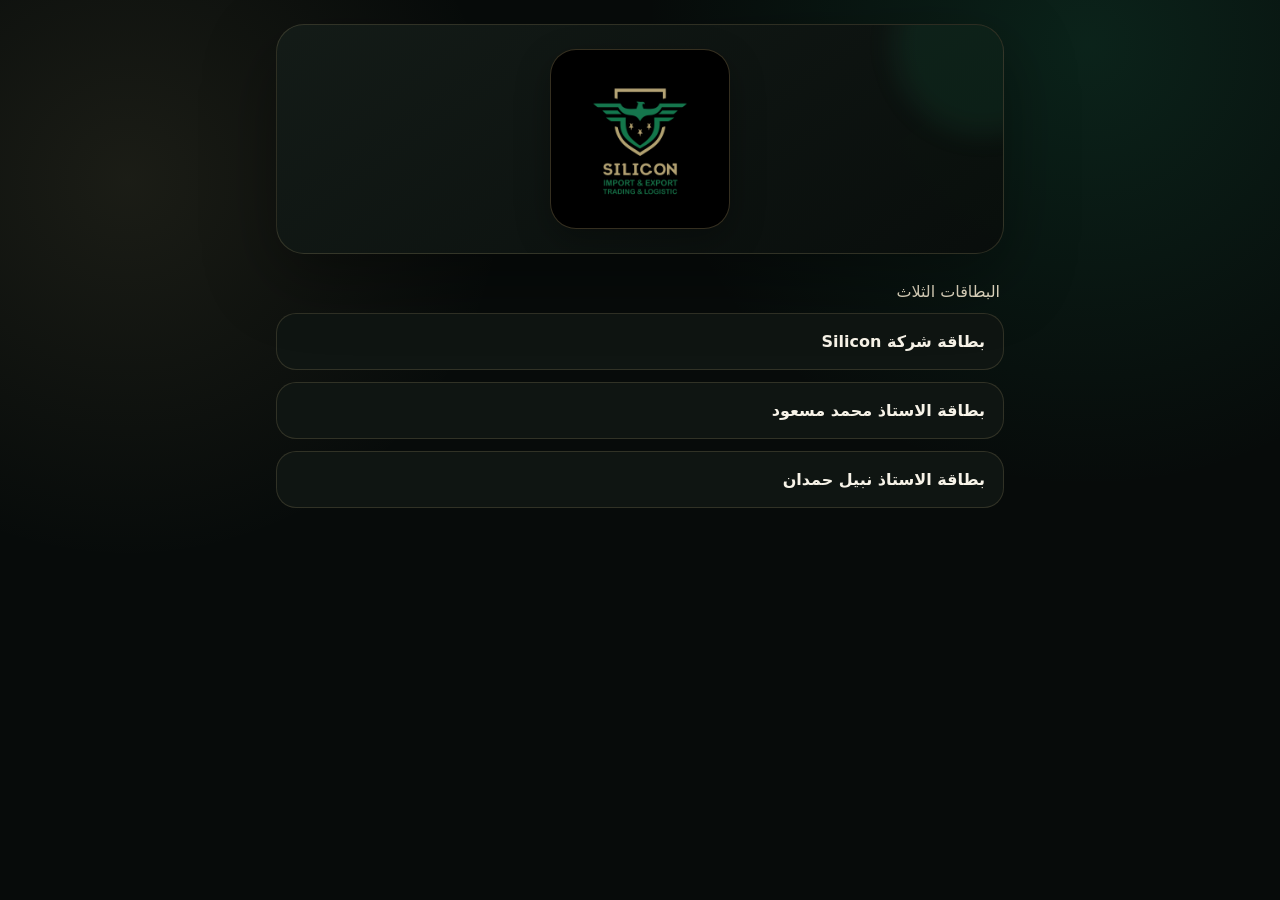
<file: index.html>
<!doctype html>
<html lang="ar" dir="rtl">
<head>
<meta charset="utf-8"><meta name="viewport" content="width=device-width,initial-scale=1">
<title>Silicon NFC MVP</title><link rel="stylesheet" href="assets/style.css">
</head>
<body>
<main class="test-page">
  <div class="hero">
    <div class="logo-wrap"><img src="assets/silicon.jpg" alt="Silicon"></div>
  </div>
<div class="section-title">البطاقات الثلاث</div>  <div class="test-links">
   <a class="test-card" href="silicon/"><strong>بطاقة شركة Silicon</strong></a>

<a class="test-card" href="mohammad/"><strong>بطاقة الاستاذ محمد مسعود</strong></a>

<a class="test-card" href="nabil/"><strong>بطاقة الاستاذ نبيل حمدان</strong></a>
  </div>
</main>
</body></html>
</file>
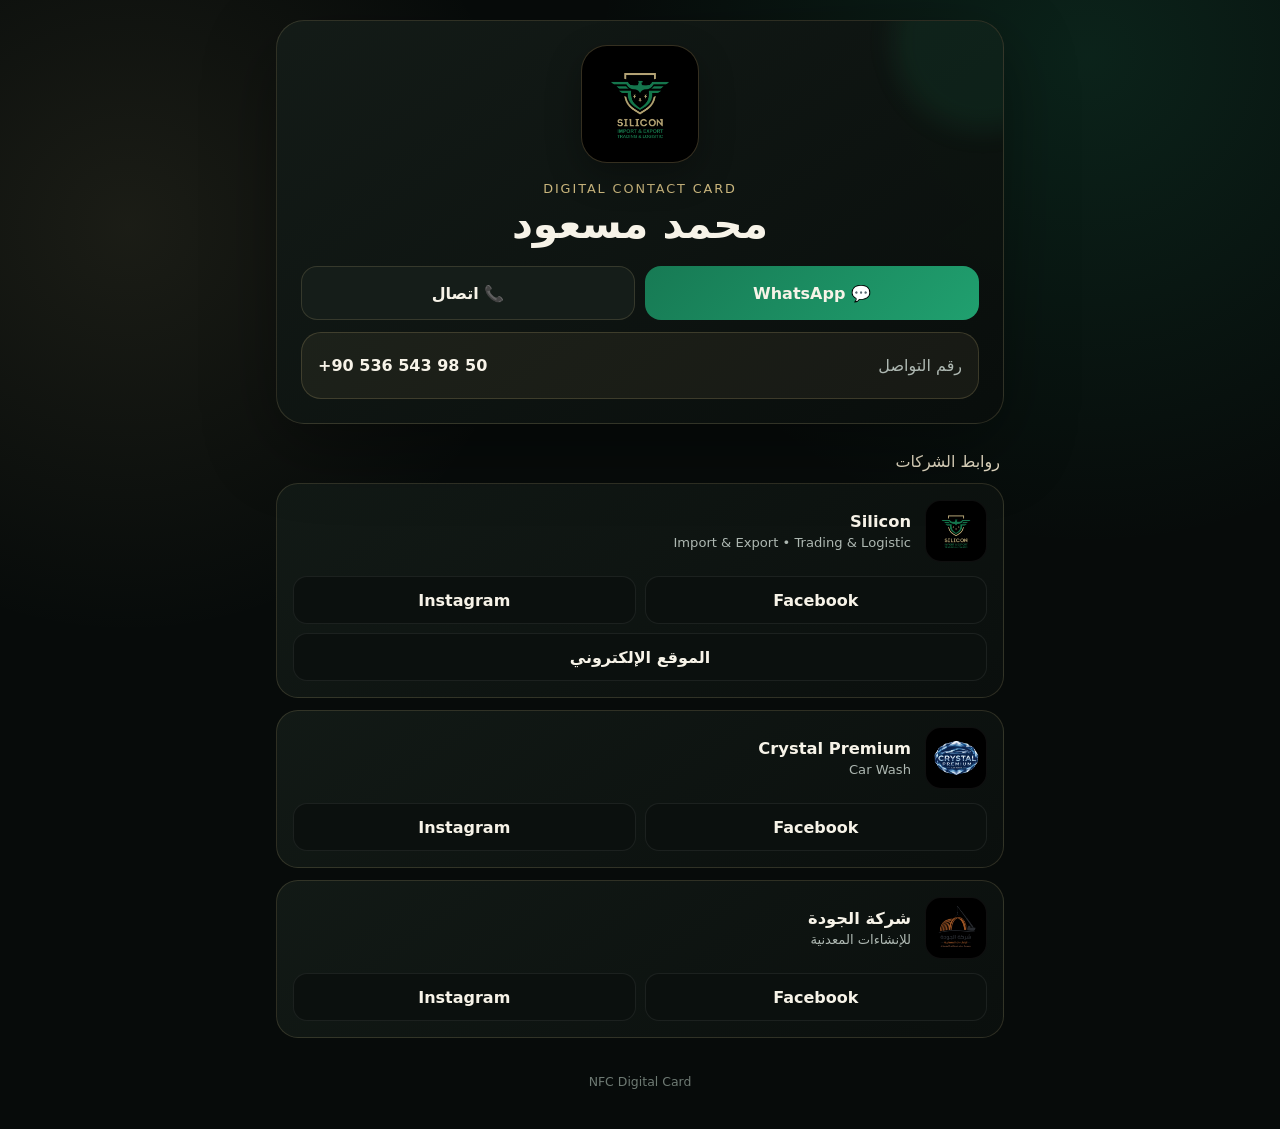
<file: mohammad/index.html>
<!doctype html>
<html lang="ar" dir="rtl">
<head>
  <meta charset="utf-8">
  <meta name="viewport" content="width=device-width,initial-scale=1,viewport-fit=cover">
  <meta name="theme-color" content="#070b0a">
  <title>محمد مسعود | NFC Card</title>
  <link rel="stylesheet" href="../assets/style.css">
</head>
<body>
  <main class="page">
    <section class="hero">
      <div class="logo-wrap"><img src="../assets/silicon.jpg" alt="Silicon Logo"></div>
      <div class="kicker">Digital Contact Card</div>
      <h1>محمد مسعود</h1>
      <div class="actions">
        <a class="btn primary" href="https://wa.me/905365439850" target="_blank">💬 WhatsApp</a>
        <a class="btn" href="tel:+905365439850">📞 اتصال</a>
        
      </div>
      <div class="contact-card">
        <div class="contact-row"><span>رقم التواصل</span><strong>+90 536 543 98 50</strong></div>
        
      </div>
    </section>

    
<section>
  <div class="section-title">روابط الشركات</div>

  <article class="company">
    <div class="company-head">
      <div class="company-logo"><img src="../assets/silicon.jpg" alt="Silicon"></div>
      <div><h2>Silicon</h2><p>Import & Export • Trading & Logistic</p></div>
    </div>
    <div class="link-grid">
      <a class="link" href="https://www.facebook.com/share/17EXrgAQPh/" target="_blank">Facebook</a>
      <a class="link" href="https://www.instagram.com/silicon_import_export?igsh=bjU2N3FrcTJ2NHoy" target="_blank">Instagram</a>
      <a class="link full" href="https://siliconlogistic.com/" target="_blank">الموقع الإلكتروني</a>
    </div>
  </article>

  <article class="company">
    <div class="company-head">
      <div class="company-logo"><img src="../assets/crystal.jpg" alt="Crystal Premium"></div>
      <div><h2>Crystal Premium</h2><p>Car Wash</p></div>
    </div>
    <div class="link-grid">
      <a class="link" href="https://www.facebook.com/share/1GtpVgPwnF/" target="_blank">Facebook</a>
      <a class="link" href="https://www.instagram.com/crystal_premium_systems?igsh=ZWVsajJsbWRpeWJq" target="_blank">Instagram</a>
    </div>
  </article>

  <article class="company">
    <div class="company-head">
      <div class="company-logo"><img src="../assets/jawda.jpg" alt="شركة الجودة"></div>
      <div><h2>شركة الجودة</h2><p>للإنشاءات المعدنية</p></div>
    </div>
    <div class="link-grid">
      <a class="link" href="https://www.facebook.com/share/1CZ7Tx7UAB/" target="_blank">Facebook</a>
      <a class="link" href="https://www.instagram.com/al_joudah_company?igsh=ZmNmZXB3czl3c2Y3" target="_blank">Instagram</a>
    </div>
  </article>
</section>


    <footer class="footer">NFC Digital Card</footer>
  </main>
  <script src="../assets/app.js"></script>
</body>
</html>
</file>
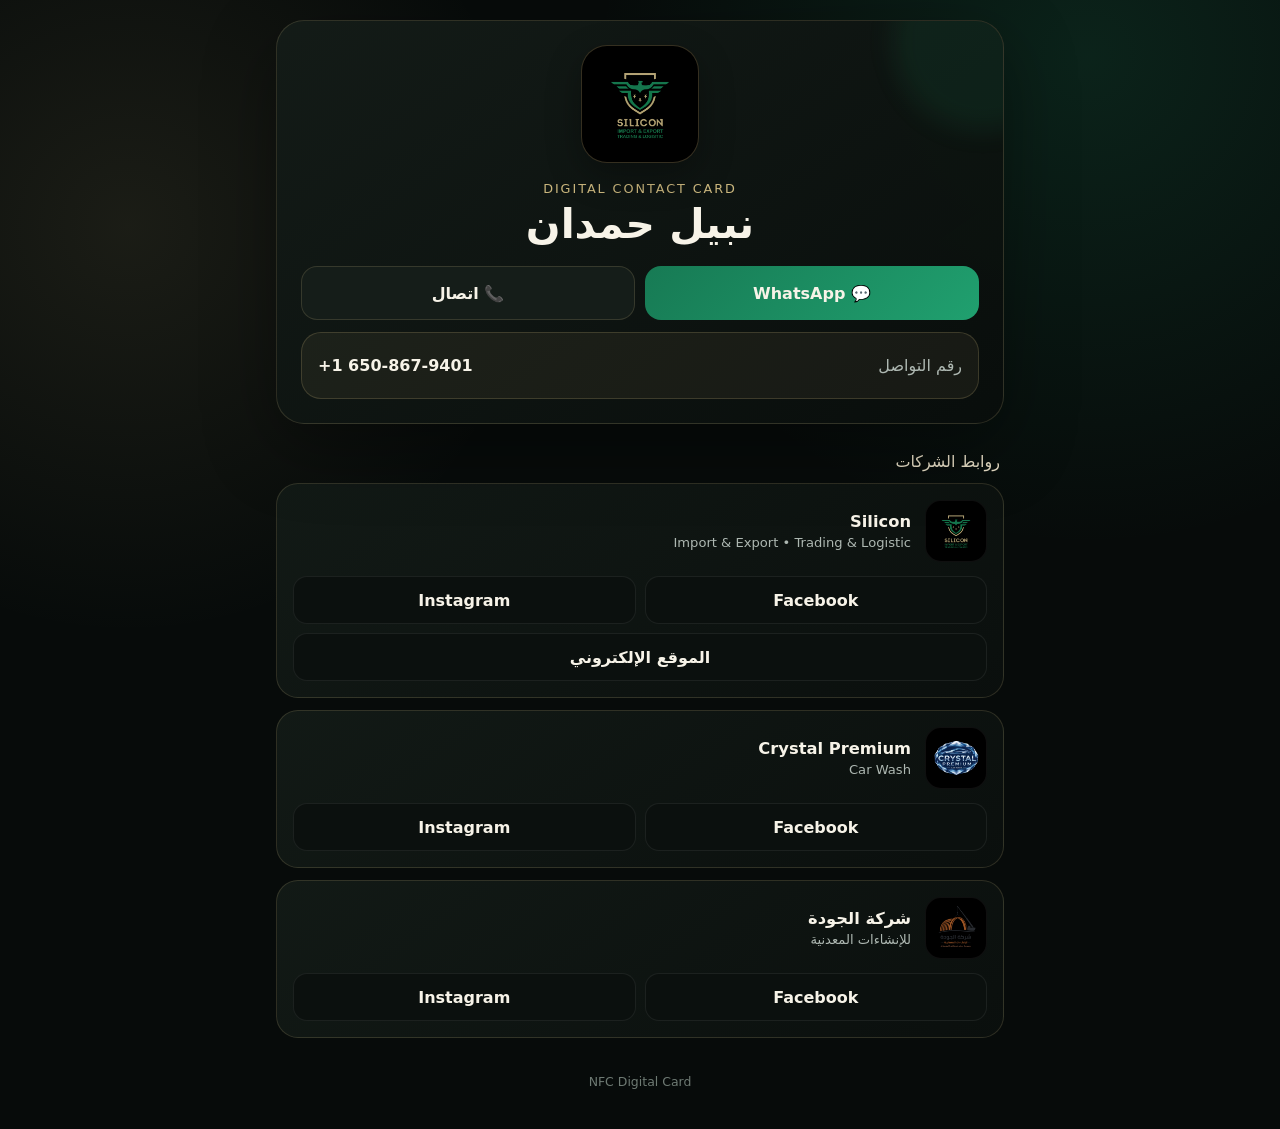
<file: nabil/index.html>
<!doctype html>
<html lang="ar" dir="rtl">
<head>
  <meta charset="utf-8">
  <meta name="viewport" content="width=device-width,initial-scale=1,viewport-fit=cover">
  <meta name="theme-color" content="#070b0a">
  <title>نبيل حمدان | NFC Card</title>
  <link rel="stylesheet" href="../assets/style.css">
</head>
<body>
  <main class="page">
    <section class="hero">
      <div class="logo-wrap"><img src="../assets/silicon.jpg" alt="Silicon Logo"></div>
      <div class="kicker">Digital Contact Card</div>
      <h1>نبيل حمدان</h1>
      <div class="actions">
        <a class="btn primary" href="https://wa.me/16508679401" target="_blank">💬 WhatsApp</a>
        <a class="btn" href="tel:+16508679401">📞 اتصال</a>
        
      </div>
      <div class="contact-card">
        <div class="contact-row"><span>رقم التواصل</span><strong>+1 650-867-9401</strong></div>
        
      </div>
    </section>

    
<section>
  <div class="section-title">روابط الشركات</div>

  <article class="company">
    <div class="company-head">
      <div class="company-logo"><img src="../assets/silicon.jpg" alt="Silicon"></div>
      <div><h2>Silicon</h2><p>Import & Export • Trading & Logistic</p></div>
    </div>
    <div class="link-grid">
      <a class="link" href="https://www.facebook.com/share/17EXrgAQPh/" target="_blank">Facebook</a>
      <a class="link" href="https://www.instagram.com/silicon_import_export?igsh=bjU2N3FrcTJ2NHoy" target="_blank">Instagram</a>
      <a class="link full" href="https://siliconlogistic.com/" target="_blank">الموقع الإلكتروني</a>
    </div>
  </article>

  <article class="company">
    <div class="company-head">
      <div class="company-logo"><img src="../assets/crystal.jpg" alt="Crystal Premium"></div>
      <div><h2>Crystal Premium</h2><p>Car Wash</p></div>
    </div>
    <div class="link-grid">
      <a class="link" href="https://www.facebook.com/share/1GtpVgPwnF/" target="_blank">Facebook</a>
      <a class="link" href="https://www.instagram.com/crystal_premium_systems?igsh=ZWVsajJsbWRpeWJq" target="_blank">Instagram</a>
    </div>
  </article>

  <article class="company">
    <div class="company-head">
      <div class="company-logo"><img src="../assets/jawda.jpg" alt="شركة الجودة"></div>
      <div><h2>شركة الجودة</h2><p>للإنشاءات المعدنية</p></div>
    </div>
    <div class="link-grid">
      <a class="link" href="https://www.facebook.com/share/1CZ7Tx7UAB/" target="_blank">Facebook</a>
      <a class="link" href="https://www.instagram.com/al_joudah_company?igsh=ZmNmZXB3czl3c2Y3" target="_blank">Instagram</a>
    </div>
  </article>
</section>


    <footer class="footer">NFC Digital Card</footer>
  </main>
  <script src="../assets/app.js"></script>
</body>
</html>
</file>
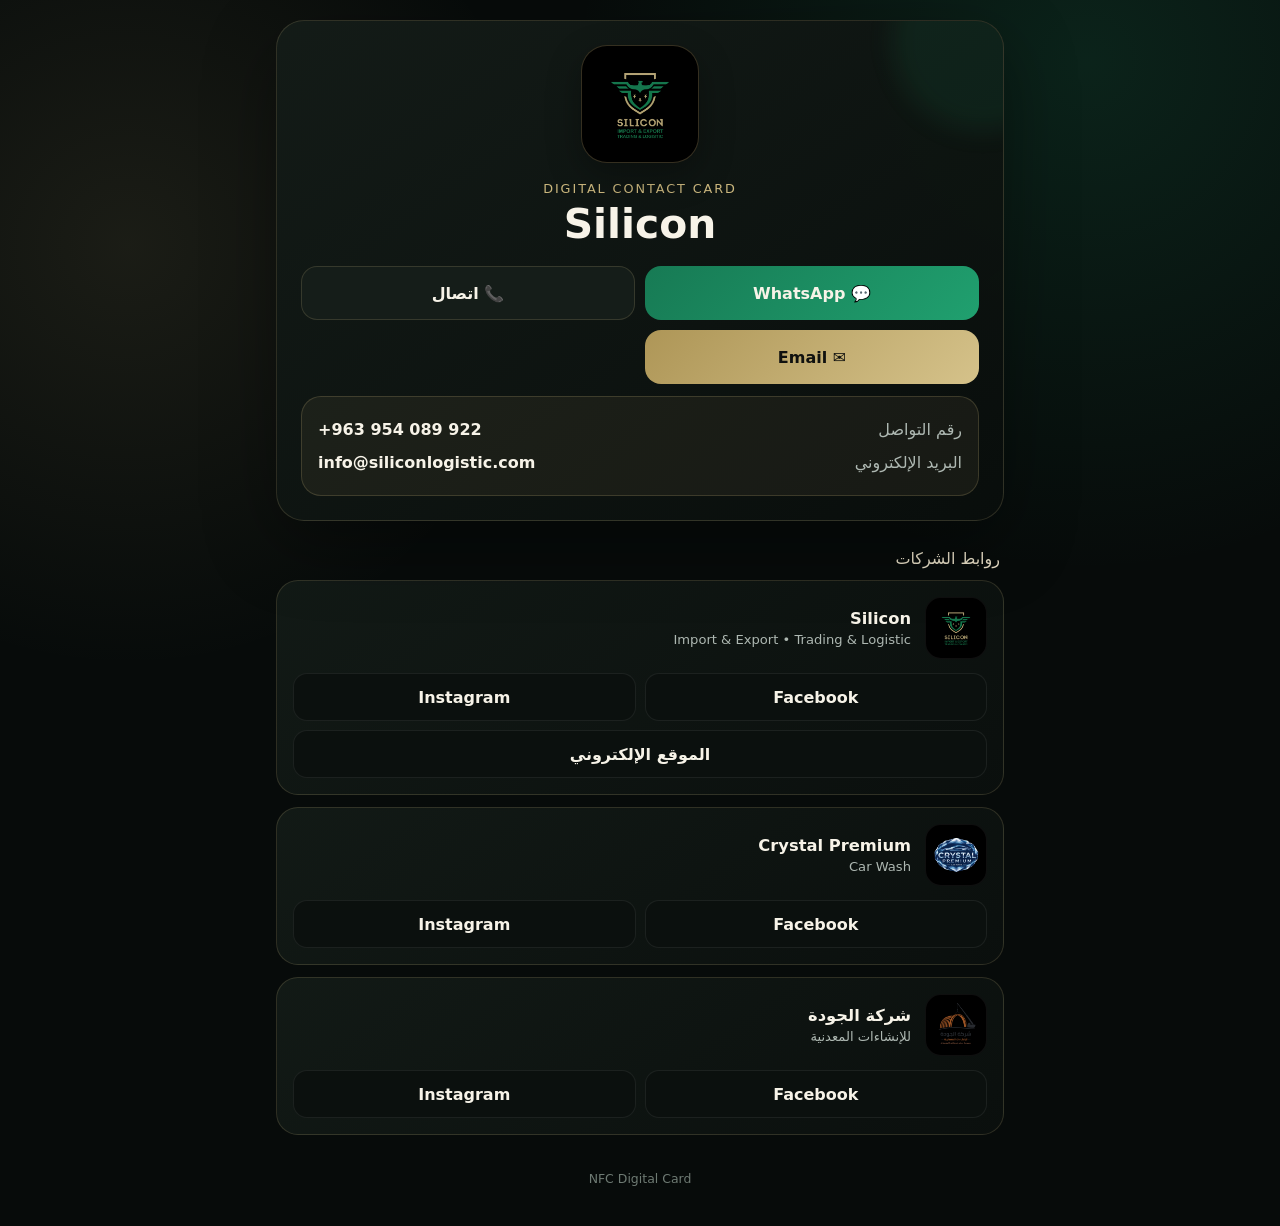
<file: silicon/index.html>
<!doctype html>
<html lang="ar" dir="rtl">
<head>
  <meta charset="utf-8">
  <meta name="viewport" content="width=device-width,initial-scale=1,viewport-fit=cover">
  <meta name="theme-color" content="#070b0a">
  <title>Silicon | NFC Card</title>
  <link rel="stylesheet" href="../assets/style.css">
</head>
<body>
  <main class="page">
    <section class="hero">
      <div class="logo-wrap"><img src="../assets/silicon.jpg" alt="Silicon Logo"></div>
      <div class="kicker">Digital Contact Card</div>
      <h1>Silicon</h1>
      <div class="actions">
        <a class="btn primary" href="https://wa.me/963954089922" target="_blank">💬 WhatsApp</a>
        <a class="btn" href="tel:+963954089922">📞 اتصال</a>
        <a class="btn gold" href="mailto:info@siliconlogistic.com">✉️ Email</a>
      </div>
      <div class="contact-card">
        <div class="contact-row"><span>رقم التواصل</span><strong dir="ltr">+963 954 089 922</strong></div>
        <div class="contact-row"><span>البريد الإلكتروني</span><strong>info@siliconlogistic.com</strong></div>
      </div>
    </section>

    
<section>
  <div class="section-title">روابط الشركات</div>

  <article class="company">
    <div class="company-head">
      <div class="company-logo"><img src="../assets/silicon.jpg" alt="Silicon"></div>
      <div><h2>Silicon</h2><p>Import & Export • Trading & Logistic</p></div>
    </div>
    <div class="link-grid">
      <a class="link" href="https://www.facebook.com/share/17EXrgAQPh/" target="_blank">Facebook</a>
      <a class="link" href="https://www.instagram.com/silicon_import_export?igsh=bjU2N3FrcTJ2NHoy" target="_blank">Instagram</a>
      <a class="link full" href="https://siliconlogistic.com/" target="_blank">الموقع الإلكتروني</a>
    </div>
  </article>

  <article class="company">
    <div class="company-head">
      <div class="company-logo"><img src="../assets/crystal.jpg" alt="Crystal Premium"></div>
      <div><h2>Crystal Premium</h2><p>Car Wash</p></div>
    </div>
    <div class="link-grid">
      <a class="link" href="https://www.facebook.com/share/1GtpVgPwnF/" target="_blank">Facebook</a>
      <a class="link" href="https://www.instagram.com/crystal_premium_systems?igsh=ZWVsajJsbWRpeWJq" target="_blank">Instagram</a>
    </div>
  </article>

  <article class="company">
    <div class="company-head">
      <div class="company-logo"><img src="../assets/jawda.jpg" alt="شركة الجودة"></div>
      <div><h2>شركة الجودة</h2><p>للإنشاءات المعدنية</p></div>
    </div>
    <div class="link-grid">
      <a class="link" href="https://www.facebook.com/share/1CZ7Tx7UAB/" target="_blank">Facebook</a>
      <a class="link" href="https://www.instagram.com/al_joudah_company?igsh=ZmNmZXB3czl3c2Y3" target="_blank">Instagram</a>
    </div>
  </article>
</section>


    <footer class="footer">NFC Digital Card</footer>
  </main>
  <script src="../assets/app.js"></script>
</body>
</html>
</file>
<file: assets/style.css>
:root{
  --bg:#070b0a;
  --panel:#0f1512;
  --panel-2:#141c18;
  --text:#f7f3e8;
  --muted:#aeb8b2;
  --gold:#cbb77e;
  --green:#177a54;
  --green-2:#20a06f;
  --line:rgba(203,183,126,.18);
  --shadow:0 24px 70px rgba(0,0,0,.35);
}
*{box-sizing:border-box}
html{scroll-behavior:smooth}
body{
  margin:0;
  font-family:Inter,system-ui,-apple-system,BlinkMacSystemFont,"Segoe UI",Arial,sans-serif;
  color:var(--text);
  background:
    radial-gradient(circle at 85% 5%, rgba(32,160,111,.16), transparent 32%),
    radial-gradient(circle at 10% 20%, rgba(203,183,126,.10), transparent 28%),
    var(--bg);
  min-height:100vh;
}
a{color:inherit;text-decoration:none}
.page{width:min(100%,760px);margin:0 auto;padding:20px 16px 36px}
.hero{
  position:relative;
  overflow:hidden;
  border:1px solid var(--line);
  background:linear-gradient(145deg,rgba(20,28,24,.97),rgba(9,14,12,.96));
  border-radius:28px;
  padding:24px;
  box-shadow:var(--shadow);
}
.hero:after{
  content:"";
  position:absolute;
  width:180px;height:180px;border-radius:50%;
  background:rgba(32,160,111,.10);
  filter:blur(12px);
  right:-70px;top:-70px;
}
.logo-wrap{
  width:118px;height:118px;border-radius:26px;
  border:1px solid rgba(203,183,126,.26);
  padding:8px;background:#000;display:flex;align-items:center;justify-content:center;
  box-shadow:0 12px 35px rgba(0,0,0,.3);
  position:relative;z-index:1;
}
.logo-wrap img{width:100%;height:100%;object-fit:contain;border-radius:18px}
.kicker{margin:18px 0 6px;color:var(--gold);font-size:.8rem;letter-spacing:.15em;text-transform:uppercase}
h1{font-size:clamp(1.7rem,6vw,2.55rem);line-height:1.08;margin:0 0 8px}
.subtitle{color:var(--muted);margin:0;line-height:1.7}
.actions{display:grid;grid-template-columns:repeat(2,1fr);gap:10px;margin-top:20px;position:relative;z-index:1}
.btn{
  min-height:54px;border-radius:16px;padding:0 14px;
  display:flex;align-items:center;justify-content:center;gap:9px;
  font-weight:700;border:1px solid var(--line);
  background:#151d19;transition:.2s ease;
}
.btn:hover{transform:translateY(-2px);border-color:rgba(203,183,126,.45)}
.btn.primary{background:linear-gradient(135deg,var(--green),var(--green-2));border:none}
.btn.gold{background:linear-gradient(135deg,#ae9657,#d5c28a);color:#10110f;border:none}
.section-title{margin:28px 4px 12px;font-size:1rem;color:#e8dfc7}
.company{
  border:1px solid var(--line);
  border-radius:22px;
  background:linear-gradient(145deg,rgba(19,27,23,.95),rgba(11,16,14,.95));
  padding:16px;margin-bottom:12px;
}
.company-head{display:flex;gap:14px;align-items:center;margin-bottom:14px}
.company-logo{
  width:62px;height:62px;border-radius:16px;background:#000;
  border:1px solid rgba(255,255,255,.06);padding:5px;flex:0 0 auto;
}
.company-logo img{width:100%;height:100%;object-fit:contain;border-radius:11px}
.company h2{font-size:1.02rem;margin:0 0 4px}
.company p{font-size:.82rem;color:var(--muted);margin:0}
.link-grid{display:grid;grid-template-columns:repeat(2,1fr);gap:9px}
.link{
  min-height:48px;border-radius:14px;padding:0 12px;
  display:flex;align-items:center;justify-content:center;gap:8px;
  background:#0b100e;border:1px solid rgba(255,255,255,.07);font-weight:650;
}
.link.full{grid-column:1/-1}
.contact-card{
  margin-top:12px;padding:16px;border-radius:20px;
  background:rgba(203,183,126,.07);border:1px solid rgba(203,183,126,.20);
}
.contact-row{display:flex;justify-content:space-between;gap:16px;padding:7px 0;color:var(--muted)}
.contact-row strong{color:var(--text);text-align:right}
.footer{padding:24px 4px 4px;text-align:center;color:#6e7a73;font-size:.78rem}
.test-page{width:min(100%,760px);margin:0 auto;padding:24px 16px}
.test-links{display:grid;gap:12px}
.test-card{padding:18px;border-radius:20px;border:1px solid var(--line);background:var(--panel)}
@media(max-width:430px){
  .page{padding:12px 10px 28px}
  .hero{padding:19px;border-radius:22px}
  .logo-wrap{width:100px;height:100px;border-radius:22px}
  .actions,.link-grid{grid-template-columns:1fr 1fr}
  .btn,.link{font-size:.93rem}
}
@media(max-width:340px){
  .actions,.link-grid{grid-template-columns:1fr}
  .link.full{grid-column:auto}
  .contact-row{flex-direction:column;gap:3px}
  .contact-row strong{text-align:left}
}
/* Silicon üst alanını ortala */
.hero {
  text-align: center;
}

.logo-wrap {
  margin-left: auto;
  margin-right: auto;
}

.kicker {
  text-align: center;
}

.hero h1 {
  text-align: center;
}
.contact-row strong {
  direction: ltr;
  unicode-bidi: isolate;
  text-align: left;
}
/* Ana sayfadaki Silicon logosunu büyüt */
.test-page .logo-wrap {
  width: 180px;
  height: 180px;
}
@media (max-width: 480px) {
  .test-page .logo-wrap {
    width: 145px;
    height: 145px;
  }
}
</file>
